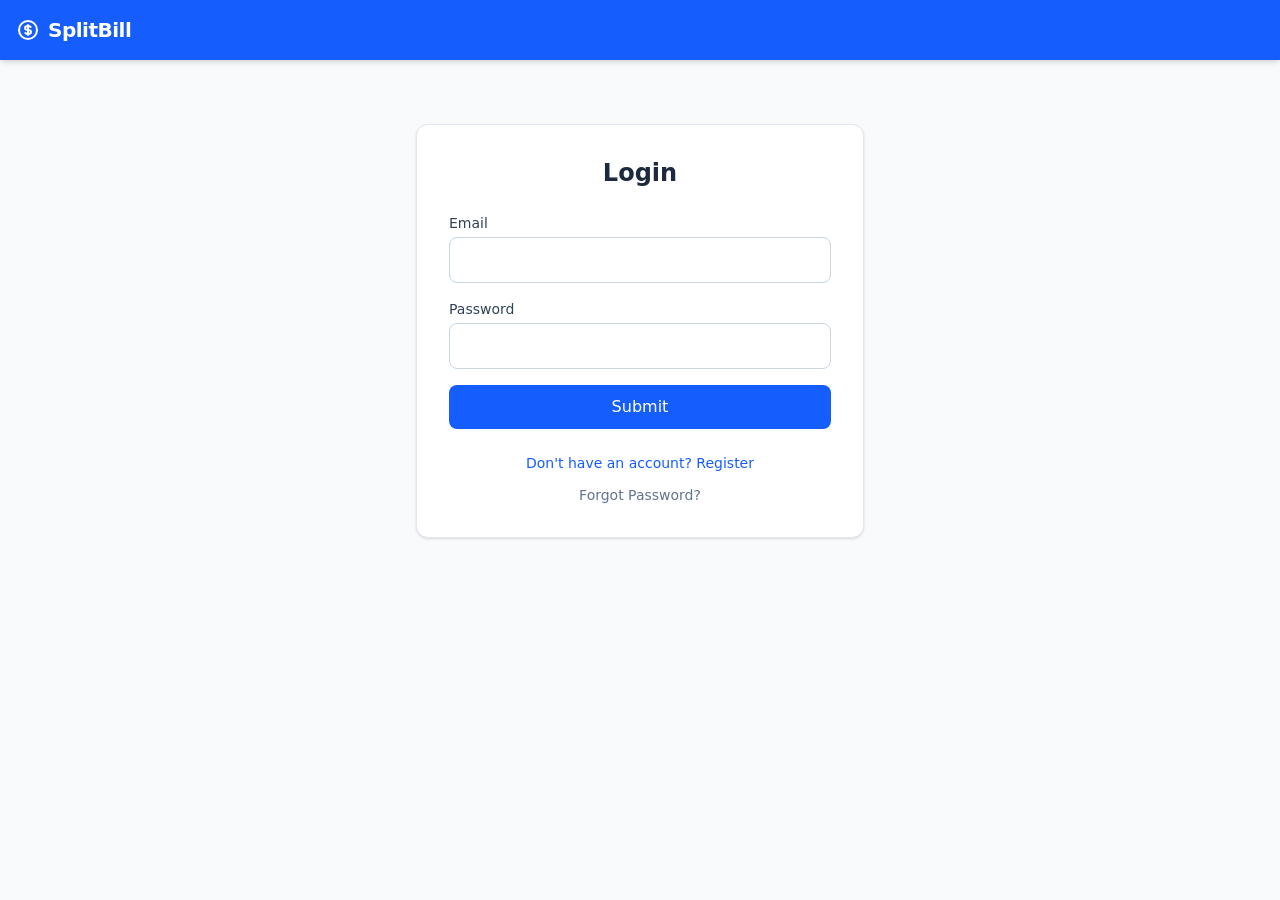
<file: index.html>
<!DOCTYPE html>
<html lang="en">
<head>
    <meta charset="UTF-8">
    <meta name="viewport" content="width=device-width, initial-scale=1.0">
    <title>SplitBill Dashboard</title>
    <link rel="stylesheet" href="/static/css/tailwind.css">
    <link rel="stylesheet" href="/static/css/styles.css">
</head>
<body class="bg-slate-50 text-slate-800 font-sans h-screen flex flex-col">
    <!-- Navbar -->
    <nav class="bg-blue-600 text-white p-4 shadow-md flex justify-between items-center">
        <div class="flex items-center space-x-2">
            <svg class="w-6 h-6" fill="none" stroke="currentColor" viewBox="0 0 24 24"><path stroke-linecap="round" stroke-linejoin="round" stroke-width="2" d="M12 8c-1.657 0-3 .895-3 2s1.343 2 3 2 3 .895 3 2-1.343 2-3 2m0-8c1.11 0 2.08.402 2.599 1M12 8V7m0 1v8m0 0v1m0-1c-1.11 0-2.08-.402-2.599-1M21 12a9 9 0 11-18 0 9 9 0 0118 0z"></path></svg>
            <h1 class="text-xl font-bold tracking-tight">SplitBill</h1>
        </div>
        <div id="nav-user" class="hidden flex items-center space-x-4">
            <span id="nav-username" class="text-sm font-medium"></span>
            <button onclick="showProfileModal()" class="text-white hover:text-blue-200 text-sm font-medium transition">Profile</button>
            <button onclick="logout()" class="bg-blue-700 hover:bg-blue-800 px-3 py-1.5 rounded text-sm transition">Logout</button>
        </div>
    </nav>

    <!-- Main App -->
    <main class="flex-grow container mx-auto p-4 md:p-6 overflow-y-auto" id="app">
        <!-- Error Alert -->
        <div id="alert-box" class="hidden mb-4 p-4 text-sm text-red-800 rounded-lg bg-red-100" role="alert">
            <span class="font-medium">Notice:</span> <span id="alert-message"></span>
        </div>

        <!-- Auth Section -->
        <div id="auth-view" class="max-w-md mx-auto mt-10 bg-white p-8 rounded-xl shadow-sm border border-slate-200">
            <h2 class="text-2xl font-bold mb-6 text-center text-slate-800" id="auth-title">Login</h2>
            <form id="auth-form" onsubmit="handleAuth(event)" class="space-y-4">
                <div id="email-field" style="display: none;">
                    <label class="block text-sm font-medium text-slate-700 mb-1">Email</label>
                    <input type="email" id="auth-email" class="w-full border border-slate-300 p-2.5 rounded-lg focus:ring-2 focus:ring-blue-500 focus:outline-none">
                </div>
                <div>
                    <label class="block text-sm font-medium text-slate-700 mb-1">Username</label>
                    <input type="text" id="auth-username" required class="w-full border border-slate-300 p-2.5 rounded-lg focus:ring-2 focus:ring-blue-500 focus:outline-none">
                </div>
                <div>
                    <label class="block text-sm font-medium text-slate-700 mb-1">Password</label>
                    <input type="password" id="auth-password" required class="w-full border border-slate-300 p-2.5 rounded-lg focus:ring-2 focus:ring-blue-500 focus:outline-none">
                </div>
                <button type="submit" id="auth-btn" class="w-full bg-blue-600 text-white font-medium py-2.5 rounded-lg hover:bg-blue-700 transition flex justify-center items-center">
                    Submit
                </button>
            </form>
            <p class="mt-6 text-center text-sm font-medium text-blue-600 hover:text-blue-800 cursor-pointer" onclick="toggleAuthMode()" id="auth-toggle">
                Don't have an account? Register
            </p>
            <p class="mt-3 text-center text-sm font-medium text-slate-500 hover:text-slate-700 cursor-pointer" onclick="showResetPasswordRequestModal()">
                Forgot Password?
            </p>
        </div>

        <!-- Dashboard Section -->
        <div id="dashboard-view" class="hidden flex flex-col md:flex-row gap-6">
            <!-- Sidebar: SplitBills List -->
            <div class="w-full md:w-1/3 bg-white p-5 rounded-xl shadow-sm border border-slate-200 flex flex-col h-[calc(100vh-8rem)]">
                <div class="flex justify-between items-center mb-4">
                    <h2 class="text-lg font-bold text-slate-800">My Bills</h2>
                    <button onclick="showCreateModal()" class="bg-blue-600 text-white px-3 py-1.5 rounded-lg text-sm font-medium hover:bg-blue-700 transition">+ New Bill</button>
                </div>
                <ul id="bills-list" class="space-y-2 overflow-y-auto flex-grow pr-2">
                    <!-- Populated by JS -->
                </ul>
            </div>
            
            <!-- Main Content: Bill Details -->
            <div class="w-full md:w-2/3 bg-white p-6 rounded-xl shadow-sm border border-slate-200 overflow-y-auto h-[calc(100vh-8rem)]" id="bill-details" style="display: none;">
                <div class="border-b border-slate-100 pb-4 mb-6 flex flex-col md:flex-row justify-between items-start md:items-center gap-4">
                    <div>
                        <h2 class="text-3xl font-bold text-slate-800 mb-2" id="bd-title"></h2>
                        <div class="flex items-center space-x-3 text-sm text-slate-500">
                            <span id="bd-status" class="px-2 py-0.5 rounded-full bg-green-100 text-green-800 font-medium"></span>
                            <span id="bd-meta"></span>
                        </div>
                    </div>
                    <div id="bd-actions" class="flex gap-2 w-full md:w-auto flex-wrap justify-end"></div>
                </div>
                
                <div class="grid grid-cols-1 md:grid-cols-2 gap-6 mb-8">
                    <div class="p-4 rounded-xl border border-slate-100 bg-slate-50">
                        <h3 class="font-bold text-slate-700 mb-3 flex items-center"><svg class="w-4 h-4 mr-2" fill="none" stroke="currentColor" viewBox="0 0 24 24"><path stroke-linecap="round" stroke-linejoin="round" stroke-width="2" d="M12 4.354a4 4 0 110 5.292M15 21H3v-1a6 6 0 0112 0v1zm0 0h6v-1a6 6 0 00-9-5.197M13 7a4 4 0 11-8 0 4 4 0 018 0z"></path></svg> Members</h3>
                        <ul id="bd-members" class="space-y-1 text-sm text-slate-600"></ul>
                    </div>
                    <div class="p-4 rounded-xl border border-slate-100 bg-slate-50">
                        <h3 class="font-bold text-slate-700 mb-3 flex items-center"><svg class="w-4 h-4 mr-2" fill="none" stroke="currentColor" viewBox="0 0 24 24"><path stroke-linecap="round" stroke-linejoin="round" stroke-width="2" d="M3 6l3 1m0 0l-3 9a5.002 5.002 0 006.001 0M6 7l3 9M6 7l6-2m6 2l3-1m-3 1l-3 9a5.002 5.002 0 006.001 0M18 7l3 9m-3-9l-6-2m0-2v2m0 16V5m0 16H9m3 0h3"></path></svg> Balances</h3>
                        <ul id="bd-balances" class="text-sm space-y-2"></ul>
                    </div>
                </div>

                <div>
                    <div class="flex justify-between items-center mb-4">
                        <h3 class="font-bold text-xl text-slate-800">Expenses & Payments</h3>
                        <div>
                            <button onclick="showRecordPaymentModal()" class="bg-emerald-50 text-emerald-600 border border-emerald-200 px-3 py-1.5 rounded-lg text-sm font-medium hover:bg-emerald-100 transition mr-2">Record Payment</button>
                            <button onclick="showAddExpenseModal()" class="bg-indigo-50 text-indigo-600 border border-indigo-200 px-3 py-1.5 rounded-lg text-sm font-medium hover:bg-indigo-100 transition">Add Expense</button>
                        </div>
                    </div>
                    <ul id="bd-expenses" class="border border-slate-200 rounded-xl divide-y divide-slate-100 text-sm bg-white">
                    </ul>
                </div>

                <div class="mt-8 pt-6 border-t border-slate-100">
                    <h3 class="font-bold text-xl text-slate-800 mb-4">Comments</h3>
                    <ul id="bd-comments" class="space-y-4 mb-4"></ul>
                    <form onsubmit="handleAddComment(event)" class="flex gap-2">
                        <input type="text" id="new-comment" required class="flex-1 border border-slate-300 p-2.5 rounded-lg focus:ring-2 focus:ring-blue-500 focus:outline-none" placeholder="Add a comment...">
                        <button type="submit" id="comment-btn" class="bg-blue-600 text-white px-4 py-2.5 rounded-lg font-medium hover:bg-blue-700 transition">Post</button>
                    </form>
                </div>
            </div>
            
            <!-- Empty Selection State -->
            <div class="w-full md:w-2/3 flex items-center justify-center border-2 border-dashed border-slate-300 rounded-xl bg-slate-50 h-[calc(100vh-8rem)]" id="bill-empty">
                <p class="text-slate-400 font-medium">Select a bill from the menu to view details</p>
            </div>
        </div>
    </main>

    <!-- Create Bill Modal -->
    <div id="create-modal" class="hidden fixed inset-0 bg-slate-900/50 bg-opacity-50 flex items-center justify-center p-4 z-50">
        <div class="bg-white p-6 rounded-xl shadow-xl w-full max-w-md">
            <h2 class="text-xl font-bold mb-4 text-slate-800">Create New Bill</h2>
            <form onsubmit="handleCreateBill(event)" class="space-y-4">
                <div>
                    <label class="block text-sm font-medium text-slate-700 mb-1">Title</label>
                    <input type="text" id="cb-title" required class="w-full border border-slate-300 p-2.5 rounded-lg focus:ring-2 focus:ring-blue-500 focus:outline-none" placeholder="e.g. Summer Vacation">
                </div>
                <div>
                    <label class="block text-sm font-medium text-slate-700 mb-1">Currency</label>
                    <input type="text" id="cb-currency" required value="USD" class="w-full border border-slate-300 p-2.5 rounded-lg focus:ring-2 focus:ring-blue-500 focus:outline-none">
                </div>
                <div>
                    <label class="block text-sm font-medium text-slate-700 mb-1">Invite Members (Comma separated emails)</label>
                    <input type="text" id="cb-members" class="w-full border border-slate-300 p-2.5 rounded-lg focus:ring-2 focus:ring-blue-500 focus:outline-none" placeholder="friend1@mail.com, friend2@mail.com">
                </div>
                <div class="flex justify-end gap-3 pt-2">
                    <button type="button" onclick="hideCreateModal()" class="px-4 py-2 bg-white border border-slate-300 text-slate-700 font-medium rounded-lg hover:bg-slate-50 transition">Cancel</button>
                    <button type="submit" id="cb-btn" class="px-4 py-2 bg-blue-600 text-white font-medium rounded-lg hover:bg-blue-700 transition">Create</button>
                </div>
            </form>
        </div>
    </div>

    <!-- Request Password Reset Modal -->
    <div id="reset-password-request-modal" class="hidden fixed inset-0 bg-slate-900/50 bg-opacity-50 flex items-center justify-center p-4 z-50">
        <div class="bg-white p-6 rounded-xl shadow-xl w-full max-w-md">
            <h2 class="text-xl font-bold mb-4 text-slate-800">Request Password Reset</h2>
            <form onsubmit="handleResetPasswordRequest(event)" class="space-y-4">
                <div>
                    <label class="block text-sm font-medium text-slate-700 mb-1">Email</label>
                    <input type="email" id="rpr-email" required class="w-full border border-slate-300 p-2.5 rounded-lg focus:ring-2 focus:ring-blue-500 focus:outline-none" placeholder="your@example.com">
                </div>
                <div class="flex justify-end gap-3 pt-2">
                    <button type="button" onclick="hideResetPasswordRequestModal()" class="px-4 py-2 bg-white border border-slate-300 text-slate-700 font-medium rounded-lg hover:bg-slate-50 transition">Cancel</button>
                    <button type="submit" id="rpr-btn" class="px-4 py-2 bg-blue-600 text-white font-medium rounded-lg hover:bg-blue-700 transition flex justify-center items-center">
                        Send Reset Link
                    </button>
                </div>
            </form>
        </div>
    </div>

    <!-- Add Member Modal -->
    <div id="add-member-modal" class="hidden fixed inset-0 bg-slate-900/50 bg-opacity-50 flex items-center justify-center p-4 z-50">
        <div class="bg-white p-6 rounded-xl shadow-xl w-full max-w-md">
            <h2 class="text-xl font-bold mb-4 text-slate-800">Add Member</h2>
            <form onsubmit="handleAddMember(event)" class="space-y-4">
                <div>
                    <label class="block text-sm font-medium text-slate-700 mb-1">Email (Optional)</label>
                    <input type="email" id="am-email" class="w-full border border-slate-300 p-2.5 rounded-lg focus:ring-2 focus:ring-blue-500 focus:outline-none">
                </div>
                <div>
                    <label class="block text-sm font-medium text-slate-700 mb-1">Alias</label>
                    <input type="text" id="am-alias" class="w-full border border-slate-300 p-2.5 rounded-lg focus:ring-2 focus:ring-blue-500 focus:outline-none" placeholder="e.g. John">
                    <p class="text-xs text-slate-500 mt-1">You must provide at least an email or an alias.</p>
                </div>
                <div class="flex justify-end gap-3 pt-2">
                    <button type="button" onclick="hideAddMemberModal()" class="px-4 py-2 bg-white border border-slate-300 text-slate-700 font-medium rounded-lg hover:bg-slate-50 transition">Cancel</button>
                    <button type="submit" id="am-btn" class="px-4 py-2 bg-blue-600 text-white font-medium rounded-lg hover:bg-blue-700 transition">Add Member</button>
                </div>
            </form>
        </div>
    </div>

    <!-- Add Expense Modal -->
    <div id="add-expense-modal" class="hidden fixed inset-0 bg-slate-900/50 bg-opacity-50 flex items-center justify-center p-4 z-50">
        <div class="bg-white p-6 rounded-xl shadow-xl w-full max-w-md">
            <h2 class="text-xl font-bold mb-4 text-slate-800">Add Expense</h2>
            <form onsubmit="handleAddExpense(event)" class="space-y-4">
                <div>
                    <label class="block text-sm font-medium text-slate-700 mb-1">Description</label>
                    <input type="text" id="ae-title" required class="w-full border border-slate-300 p-2.5 rounded-lg focus:ring-2 focus:ring-blue-500 focus:outline-none" placeholder="e.g. Dinner">
                </div>
                <div>
                    <label class="block text-sm font-medium text-slate-700 mb-1">Paid By</label>
                    <select id="ae-paid-by" class="w-full border border-slate-300 p-2.5 rounded-lg focus:ring-2 focus:ring-blue-500 focus:outline-none"></select>
                </div>
                <div class="flex gap-4">
                    <div class="flex-1">
                        <label class="block text-sm font-medium text-slate-700 mb-1">Total Amount</label>
                        <input type="number" step="0.01" min="0.01" id="ae-amount" required class="w-full border border-slate-300 p-2.5 rounded-lg focus:ring-2 focus:ring-blue-500 focus:outline-none">
                    </div>
                    <div class="flex-1">
                        <label class="block text-sm font-medium text-slate-700 mb-1">Split Type</label>
                        <select id="ae-type" onchange="renderExpenseAssignments()" class="w-full border border-slate-300 p-2.5 rounded-lg focus:ring-2 focus:ring-blue-500 focus:outline-none">
                            <option value="equal">Equally</option>
                            <option value="percentage">By Percentage</option>
                            <option value="custom">Custom Amounts</option>
                        </select>
                    </div>
                </div>
                <div id="ae-assignments" class="max-h-40 overflow-y-auto bg-slate-50 p-3 rounded-lg border border-slate-200">
                    <!-- Populated dynamically based on Split Type -->
                </div>
                <div class="flex justify-end gap-3 pt-2">
                    <button type="button" onclick="hideAddExpenseModal()" class="px-4 py-2 bg-white border border-slate-300 text-slate-700 font-medium rounded-lg hover:bg-slate-50 transition">Cancel</button>
                    <button type="submit" id="ae-btn" class="px-4 py-2 bg-blue-600 text-white font-medium rounded-lg hover:bg-blue-700 transition">Add Expense</button>
                </div>
            </form>
        </div>
    </div>

    <!-- Record Payment Modal -->
    <div id="record-payment-modal" class="hidden fixed inset-0 bg-slate-900/50 bg-opacity-50 flex items-center justify-center p-4 z-50">
        <div class="bg-white p-6 rounded-xl shadow-xl w-full max-w-md">
            <h2 class="text-xl font-bold mb-4 text-slate-800">Record Payment</h2>
            <form onsubmit="handleRecordPayment(event)" class="space-y-4">
                <div>
                    <label class="block text-sm font-medium text-slate-700 mb-1">Title / Memo</label>
                    <input type="text" id="rp-title" required class="w-full border border-slate-300 p-2.5 rounded-lg focus:ring-2 focus:ring-blue-500 focus:outline-none" value="Payment">
                </div>
                <div class="flex gap-4">
                    <div class="flex-1">
                        <label class="block text-sm font-medium text-slate-700 mb-1">Given By</label>
                        <select id="rp-given-by" required class="w-full border border-slate-300 p-2.5 rounded-lg focus:ring-2 focus:ring-blue-500 focus:outline-none"></select>
                    </div>
                    <div class="flex-1">
                        <label class="block text-sm font-medium text-slate-700 mb-1">Given To</label>
                        <select id="rp-given-to" required class="w-full border border-slate-300 p-2.5 rounded-lg focus:ring-2 focus:ring-blue-500 focus:outline-none"></select>
                    </div>
                </div>
                <div>
                    <label class="block text-sm font-medium text-slate-700 mb-1">Amount</label>
                    <input type="number" step="0.01" min="0.01" id="rp-amount" required class="w-full border border-slate-300 p-2.5 rounded-lg focus:ring-2 focus:ring-blue-500 focus:outline-none">
                </div>
                <div class="flex justify-end gap-3 pt-2">
                    <button type="button" onclick="hideRecordPaymentModal()" class="px-4 py-2 bg-white border border-slate-300 text-slate-700 font-medium rounded-lg hover:bg-slate-50 transition">Cancel</button>
                    <button type="submit" id="rp-btn" class="px-4 py-2 bg-emerald-600 text-white font-medium rounded-lg hover:bg-emerald-700 transition">Save Payment</button>
                </div>
            </form>
        </div>
    </div>

    <!-- User Profile Cabinet Modal -->
    <div id="profile-modal" class="hidden fixed inset-0 bg-slate-900/50 bg-opacity-50 flex items-center justify-center p-4 z-50">
        <div class="bg-white p-6 rounded-xl shadow-xl w-full max-w-md">
            <div class="flex justify-between items-center mb-4">
                <h2 class="text-xl font-bold text-slate-800">My Profile</h2>
                <button onclick="handleDeleteAccount()" class="text-red-600 hover:text-red-800 text-sm font-medium">Delete Account</button>
            </div>
            <form onsubmit="handleUpdateProfile(event)" class="space-y-4">
                <div>
                    <label class="block text-sm font-medium text-slate-700 mb-1">Username</label>
                    <input type="text" id="profile-username" required class="w-full border border-slate-300 p-2.5 rounded-lg focus:ring-2 focus:ring-blue-500 focus:outline-none">
                </div>
                <div>
                    <label class="block text-sm font-medium text-slate-700 mb-1">Email</label>
                    <input type="email" id="profile-email" required class="w-full border border-slate-300 p-2.5 rounded-lg focus:ring-2 focus:ring-blue-500 focus:outline-none">
                </div>
                <div>
                    <label class="block text-sm font-medium text-slate-700 mb-1">New Password (Optional)</label>
                    <input type="password" id="profile-password" placeholder="Leave blank to keep current" class="w-full border border-slate-300 p-2.5 rounded-lg focus:ring-2 focus:ring-blue-500 focus:outline-none">
                </div>
                <div class="flex justify-end gap-3 pt-2">
                    <button type="button" onclick="hideProfileModal()" class="px-4 py-2 bg-white border border-slate-300 text-slate-700 font-medium rounded-lg hover:bg-slate-50 transition">Cancel</button>
                    <button type="submit" id="profile-btn" class="px-4 py-2 bg-blue-600 text-white font-medium rounded-lg hover:bg-blue-700 transition">Save Changes</button>
                </div>
            </form>
        </div>
    </div>

    <script src="/static/js/app.js"></script>
</body>
</html>
</file>
<file: static/css/styles.css>
/* Custom styles for SplitBill */
.loader {
    border: 3px solid #f3f3f3; border-top: 3px solid #3b82f6; border-radius: 50%;
    width: 20px; height: 20px; animation: spin 1s linear infinite; display: inline-block;
}
@keyframes spin { 0% { transform: rotate(0deg); } 100% { transform: rotate(360deg); } }
</file>
